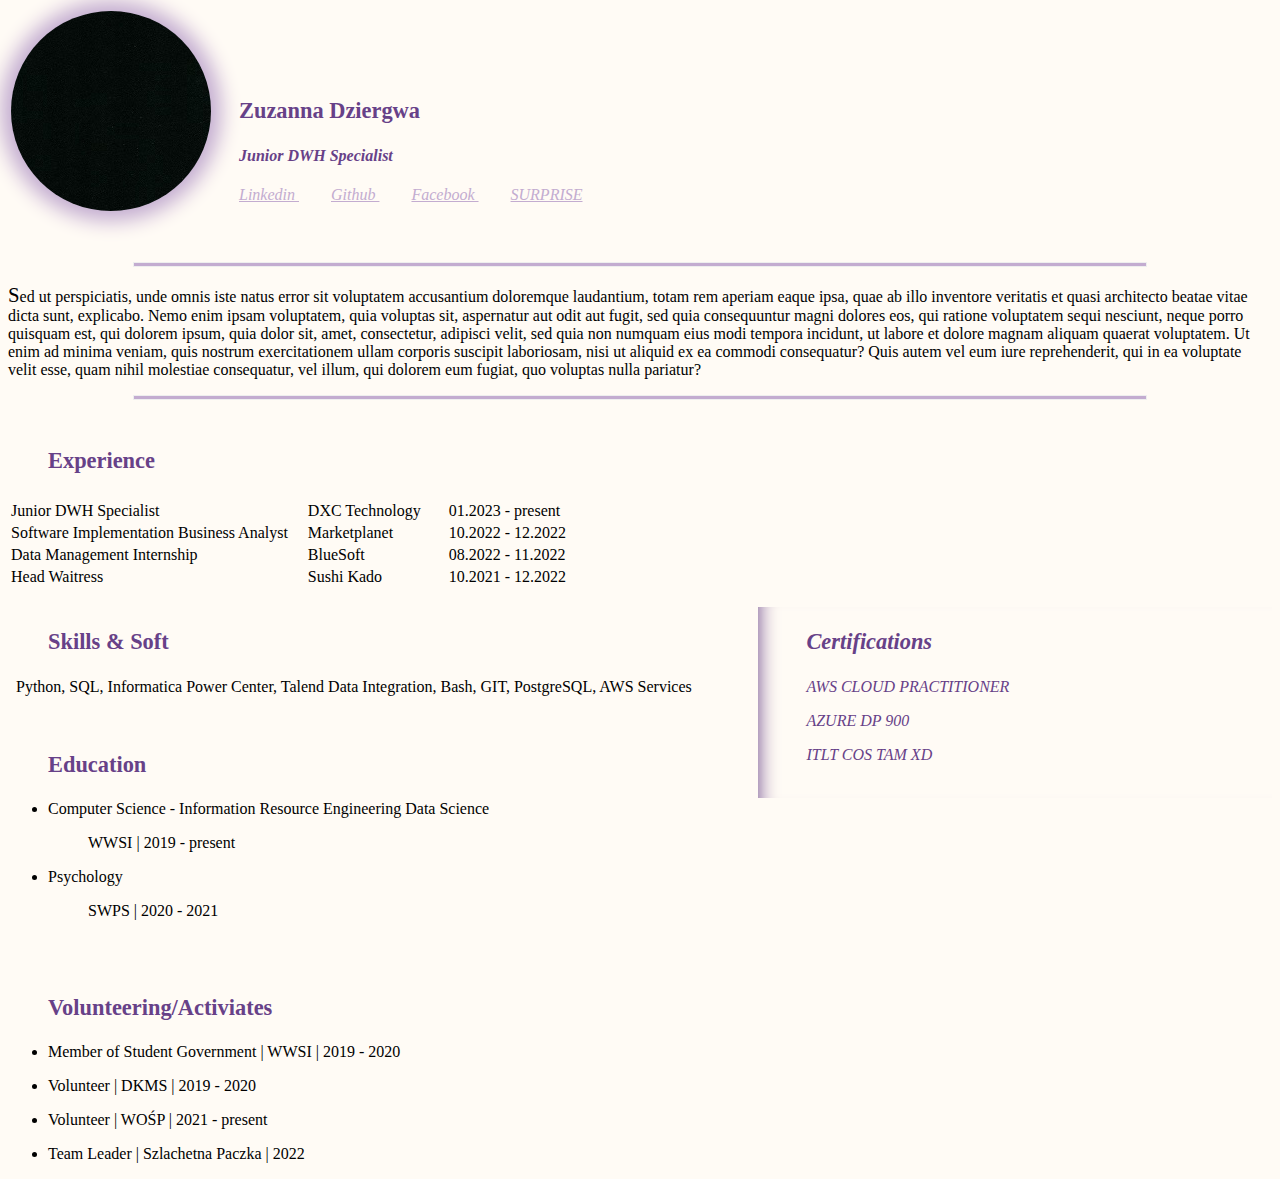
<file: index.html>
<!DOCTYPE html>
<html lang="pl">

<head>
  <meta charset="UTF-8">
  <meta name="description" content="CV in html format">
  <meta name="author" content="Zuzanna Dziergwa">
  <meta name="keywords" content="CV, linkedin, Zuzanna, Zuzanna Dziergwa, Dziergwa">
  <title>Zuzanna Dziergwa CV</title>
  <link rel="stylesheet"
    href="style.css">
  <!-- background-color : #609EA2; -->
  <!-- #674188 #C3ACD0 #F7EFE5 #FFFBF5 -->

</head>

<body>
  <table>
    <tr>
      <td> <img class="image profile" src="black.jpg" alt="black"></td>
      <td> &nbsp &nbsp &nbsp </td>
      <td><br><br><br>
        <h3><b> Zuzanna Dziergwa</b></h3>
        <h4><em> Junior DWH Specialist </em></h4>
        <a href="https://www.linkedin.com/in/zuzanna-dziergwa/"> Linkedin </a>
        <a href="https://github.com/dziergwaz"> Github </a>
        <a href="https://www.facebook.com/dziergwaz/"> Facebook </a>
        <a
          href="C:\Users\zdziergwa\OneDrive - DXC Production\Desktop\UDEMY\Python\day_40\HTML - personal\surprise.html">SURPRISE</a>
      </td>
    </tr>
  </table><br><br>



  <hr>
  <p><span class="dropcap" style="font-size: 1.30em">S</span>ed ut perspiciatis, unde omnis iste natus error sit
    voluptatem accusantium doloremque laudantium, totam rem aperiam eaque ipsa, quae ab illo inventore veritatis et
    quasi architecto beatae vitae dicta sunt, explicabo. Nemo enim ipsam voluptatem, quia voluptas sit, aspernatur aut
    odit aut fugit, sed quia consequuntur magni dolores eos, qui ratione voluptatem sequi nesciunt, neque porro quisquam
    est, qui dolorem ipsum, quia dolor sit, amet, consectetur, adipisci velit, sed quia non numquam eius modi tempora
    incidunt, ut labore et dolore magnam aliquam quaerat voluptatem. Ut enim ad minima veniam, quis nostrum
    exercitationem ullam corporis suscipit laboriosam, nisi ut aliquid ex ea commodi consequatur? Quis autem vel eum
    iure reprehenderit, qui in ea voluptate velit esse, quam nihil molestiae consequatur, vel illum, qui dolorem eum
    fugiat, quo voluptas nulla pariatur?
  <p>
    <hr><br>
    <!--<hr size="4" color="#609EA2"><br> -->


  <ul>
    <h3> Experience </h3>
  </ul>
  <table>
    <thead>
      <tr>
        <!--
      <th><hr></th>
      <th><hr></th>
      <th><hr></th> -->
      </tr>
    </thead>
    <tbody>
      <tr>
        <td>Junior DWH Specialist </td>
        <td>DXC Technology &nbsp &nbsp &nbsp </td>
        <td>01.2023 - present</td>
      </tr>
    </tbody>
    <tbody>
      <tr>
        <td>Software Implementation Business Analyst &nbsp &nbsp </td>
        <td>Marketplanet</td>
        <td>10.2022 - 12.2022</td>
      </tr>
    </tbody>
    <tbody>
      <tr>
        <td>Data Management Internship</td>
        <td>BlueSoft</td>
        <td>08.2022 - 11.2022</td>
      </tr>
    </tbody>
    <tbody>
      <tr>
        <td>Head Waitress</td>
        <td>Sushi Kado</td>
        <td>10.2021 - 12.2022</td>
      </tr>
    </tbody>
  </table><br>


  <aside>
    <ul>
      <h3>Certifications</h3>
      <p> AWS CLOUD PRACTITIONER </p>
      <p> AZURE DP 900 </p>
      <p> ITLT COS TAM XD </p>
    </ul> <br>
  </aside>
  <!-- <p><span class="dropcap" style="font-size: 1.1em"><b>SKILLS&PROGRAMS</b></span></p> -->

  <ul>
    <h3>Skills & Soft </h3>
  </ul>
  <p> &nbsp Python, SQL, Informatica Power Center, Talend Data Integration, Bash, GIT, PostgreSQL, AWS Services</p> <br>


  <ul>
    <h3>Education</h3>
  </ul>
  <ul>
    <li> Computer Science - Information Resource Engineering Data Science </li>
  </ul>
  <ul>
    <ul>WWSI | 2019 - present </ul>
  </ul>
  <ul>
    <li> Psychology </li>
  </ul>
  <ul>
    <ul> SWPS | 2020 - 2021 </ul>
  </ul><br><br>

  <ul>
    <h3>Volunteering/Activiates</h3>
  </ul>
  <ul>
    <li>Member of Student Government | WWSI | 2019 - 2020 </li>
  </ul>
  <ul>
    <li>Volunteer | DKMS | 2019 - 2020 </li>
  </ul>
  <ul>
    <li>Volunteer | WOŚP | 2021 - present </li>
  </ul>
  <ul>
    <li>Team Leader | Szlachetna Paczka | 2022 </li>
  </ul>


</body>

</html>
</file>
<file: style.css>
body {
  background-color: #FFFBF5;
}

hr {
  background-color: #C3ACD0;
  height: 3px;
  width: 80%;
  border-style: ridge;
}

table {
  table-layout: fixed;

}

aside {
  width: 40%;
  padding-left: 0.5rem;
  margin-left: 0.5rem;
  float: right;
  box-shadow: inset 20px 0 20px -20px #674188;
  font-style: italic;
  color: #674188;
}

aside>p {
  margin: 0.5rem;
}

a {
  font-style: italic;
  color: #C3ACD0;
  margin-right: 2em;
}

h3 {
  color: #674188;
  font-size: 1.4em;
}

h4 {
  color: #674188;
  font-size: 100%;
}

.image {
  background-color: #FFFBF5;
  box-shadow: 0 0 20px 10px #C3ACD0;
}

.profile {
  border-radius: 100%;
}
</file>
